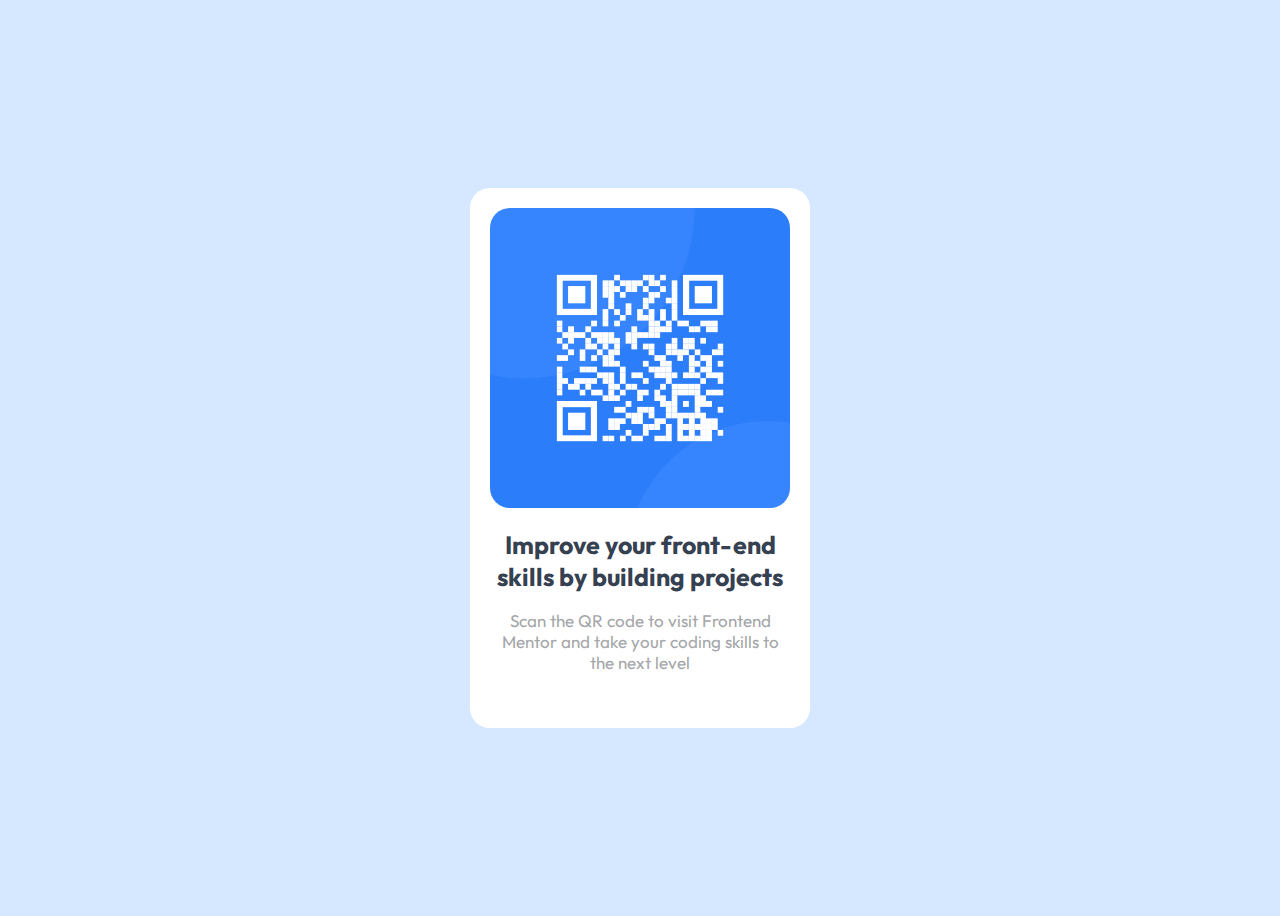
<file: docs/index.html>
<!DOCTYPE html>
<html lang="en">
<head>
  <meta charset="UTF-8">
  <meta name="viewport" content="width=device-width, initial-scale=1.0"> <!-- displays site properly based on user's device -->

  <link rel="icon" type="image/png" sizes="32x32" href="./images/favicon-32x32.png">
  <link rel="preconnect" href="https://fonts.googleapis.com">
  <link rel="preconnect" href="https://fonts.gstatic.com" crossorigin>
  <link href="https://fonts.googleapis.com/css2?family=Outfit:wght@100..900&display=swap" rel="stylesheet"> 
  <link rel="stylesheet" href="styles.css">
  <title>Frontend Mentor | QR code component</title>
</head>

<body>
<div class="container">
  <div class="qr-code">
    <img src="../qr-code-component-main/images/image-qr-code.png" height="300px" width="300px" alt="QR code image">
   <h1>Improve your front-end skills by building projects</h1>
   <p>  Scan the QR code to visit Frontend Mentor and take your coding skills to the next level
   </p>
  </div>
</div>
</body>
</html>
</file>
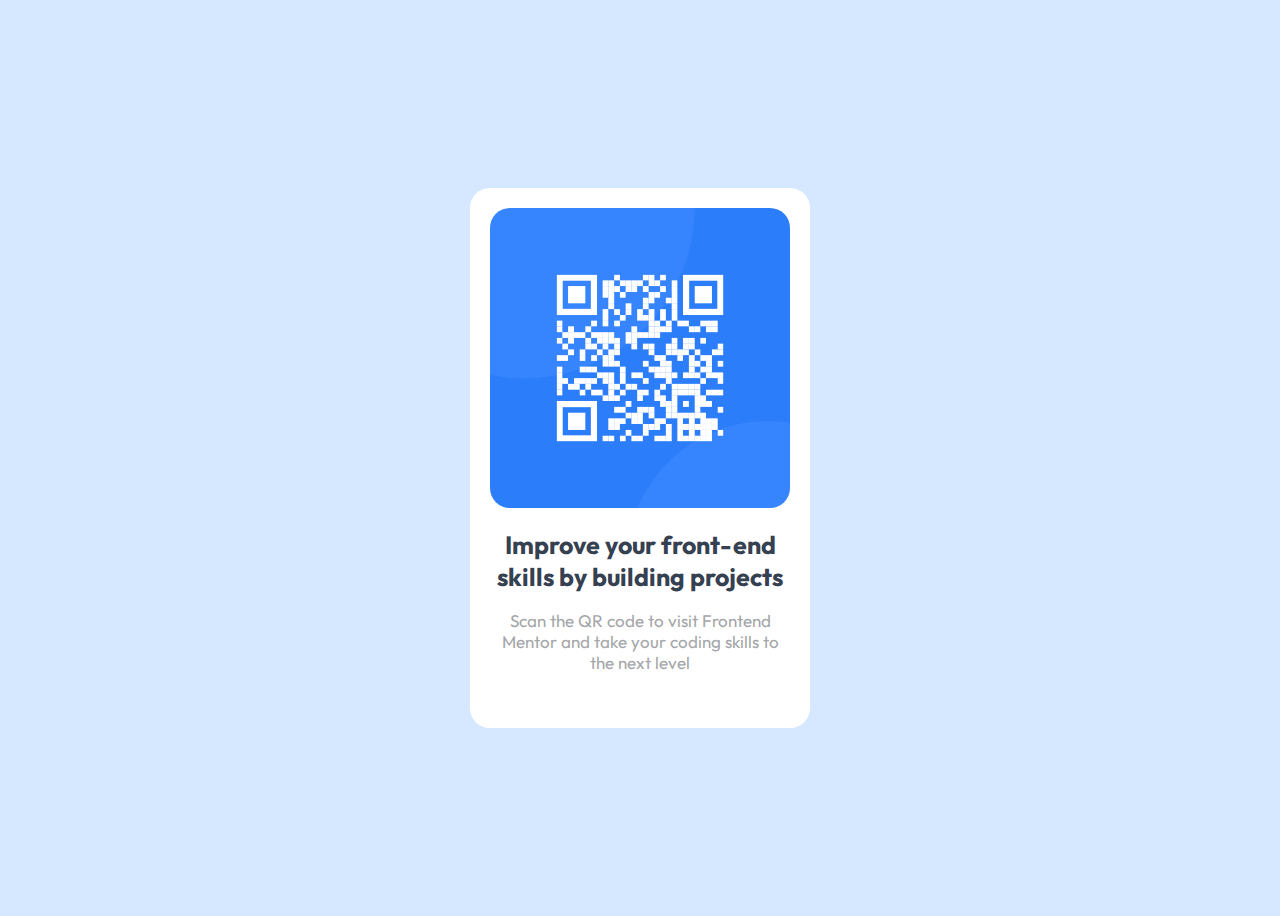
<file: qr-code-component-main/index.html>
<!DOCTYPE html>
<html lang="en">
<head>
  <meta charset="UTF-8">
  <meta name="viewport" content="width=device-width, initial-scale=1.0"> <!-- displays site properly based on user's device -->

  <link rel="icon" type="image/png" sizes="32x32" href="./images/favicon-32x32.png">
  <link rel="preconnect" href="https://fonts.googleapis.com">
  <link rel="preconnect" href="https://fonts.gstatic.com" crossorigin>
  <link href="https://fonts.googleapis.com/css2?family=Outfit:wght@100..900&display=swap" rel="stylesheet"> 
  <title>Frontend Mentor | QR code component</title>

  <!-- Feel free to remove these styles or customise in your own stylesheet 👍 -->
  <style>
    body{
      background-color: #D5E8FF;
      font-family: "Outfit", sans-serif;
      font-optical-sizing: auto;
      font-weight:400;
      font-style: normal;
      text-align: center;
    }

    .container{
      display: flex;
      justify-content: center;
      align-items: center;
      height: 100vh;
    }

    .qr-code{
      width:300px;
      height: 500px;
      background-color: #ffffff;
      border-radius: 20px;
      padding: 20px 20px;
    }

    h1{
      font-size: 25px;
      color: #354050;
    }

    p{
      font-size: 17px;
      color: #A4A6A9;
    }

    img{
      border-radius: 20px;
    }

    @media(max-width:375px){
      .qr-code{
      width:250px;
      height:500px;
    }

    img{
      height: 250px;
      width: 250px;
    }
    }
  </style>
  
</head>

<body>
<div class="container">
  <div class="qr-code">
    <img src="./images/image-qr-code.png" height="300px" width="300px" alt="QR code image">
   <h1>Improve your front-end skills by building projects</h1>
   <p>  Scan the QR code to visit Frontend Mentor and take your coding skills to the next level
   </p>
  </div>
</div>
</body>
</html>
</file>
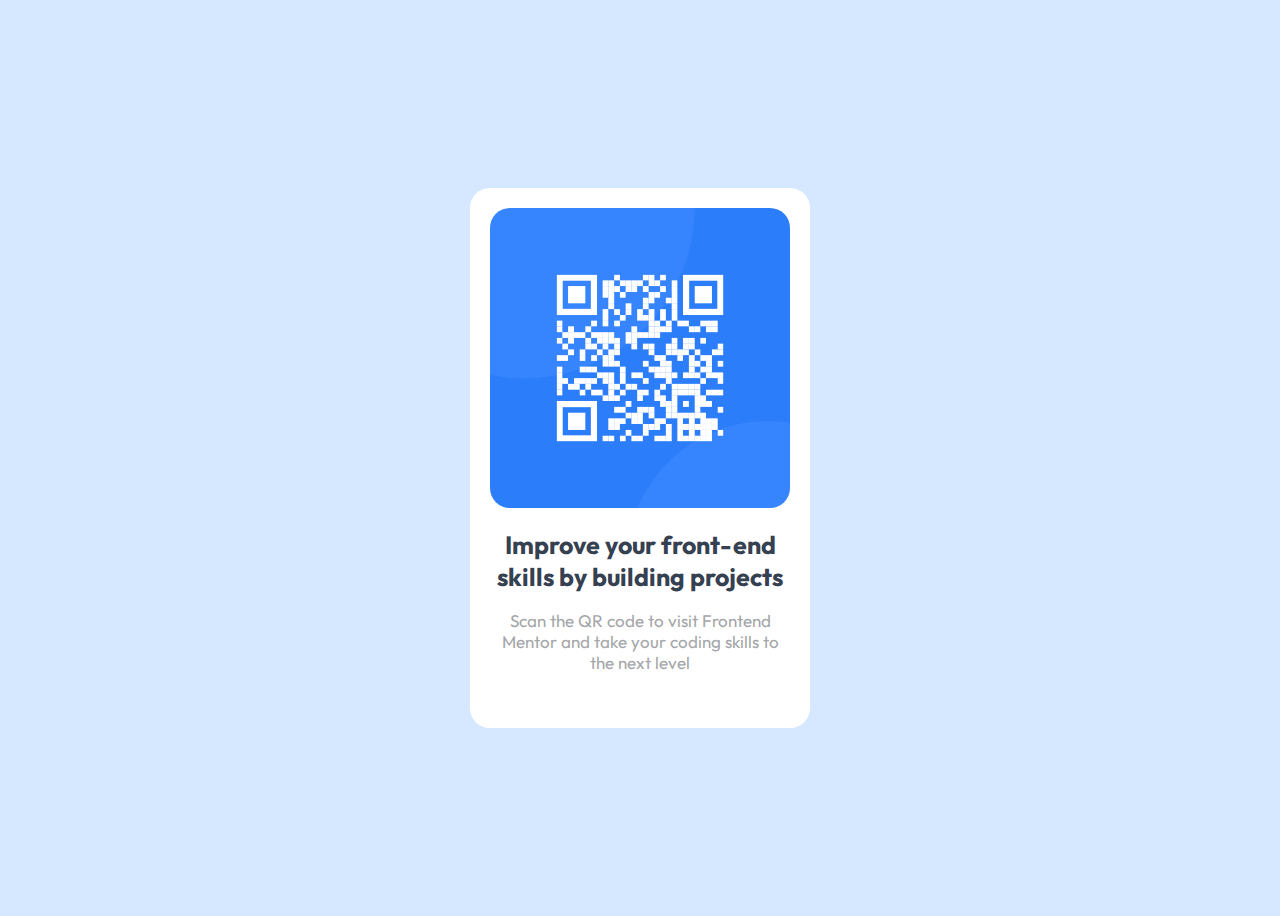
<file: qr-code-component-main/docs/index.html>
<!DOCTYPE html>
<html lang="en">
<head>
  <meta charset="UTF-8">
  <meta name="viewport" content="width=device-width, initial-scale=1.0"> <!-- displays site properly based on user's device -->

  <link rel="icon" type="image/png" sizes="32x32" href="./images/favicon-32x32.png">
  <link rel="preconnect" href="https://fonts.googleapis.com">
  <link rel="preconnect" href="https://fonts.gstatic.com" crossorigin>
  <link href="https://fonts.googleapis.com/css2?family=Outfit:wght@100..900&display=swap" rel="stylesheet"> 
  <link rel="stylesheet" href="styles.css">
  <title>Frontend Mentor | QR code component</title>
</head>

<body>
<div class="container">
  <div class="qr-code">
    <img src="../images/image-qr-code.png" height="300px" width="300px" alt="QR code image">
   <h1>Improve your front-end skills by building projects</h1>
   <p>  Scan the QR code to visit Frontend Mentor and take your coding skills to the next level
   </p>
  </div>
</div>
</body>
</html>
</file>
<file: docs/styles.css>
body{
    background-color: #D5E8FF;
    font-family: "Outfit", sans-serif;
    font-optical-sizing: auto;
    font-weight:400;
    font-style: normal;
    text-align: center;
  }

  .container{
    display: flex;
    justify-content: center;
    align-items: center;
    height: 100vh;
  }

  .qr-code{
    width:300px;
    height: 500px;
    background-color: #ffffff;
    border-radius: 20px;
    padding: 20px 20px;
  }

  h1{
    font-size: 25px;
    color: #354050;
  }

  p{
    font-size: 17px;
    color: #A4A6A9;
  }

  img{
    border-radius: 20px;
  }

  @media(max-width:375px){
    .qr-code{
    width:250px;
    height:500px;
  }

  img{
    height: 250px;
    width: 250px;
  }
  }
</file>
<file: qr-code-component-main/docs/styles.css>
body{
    background-color: #D5E8FF;
    font-family: "Outfit", sans-serif;
    font-optical-sizing: auto;
    font-weight:400;
    font-style: normal;
    text-align: center;
  }

  .container{
    display: flex;
    justify-content: center;
    align-items: center;
    height: 100vh;
  }

  .qr-code{
    width:300px;
    height: 500px;
    background-color: #ffffff;
    border-radius: 20px;
    padding: 20px 20px;
  }

  h1{
    font-size: 25px;
    color: #354050;
  }

  p{
    font-size: 17px;
    color: #A4A6A9;
  }

  img{
    border-radius: 20px;
  }

  @media(max-width:375px){
    .qr-code{
    width:250px;
    height:500px;
  }

  img{
    height: 250px;
    width: 250px;
  }
  }
</file>
